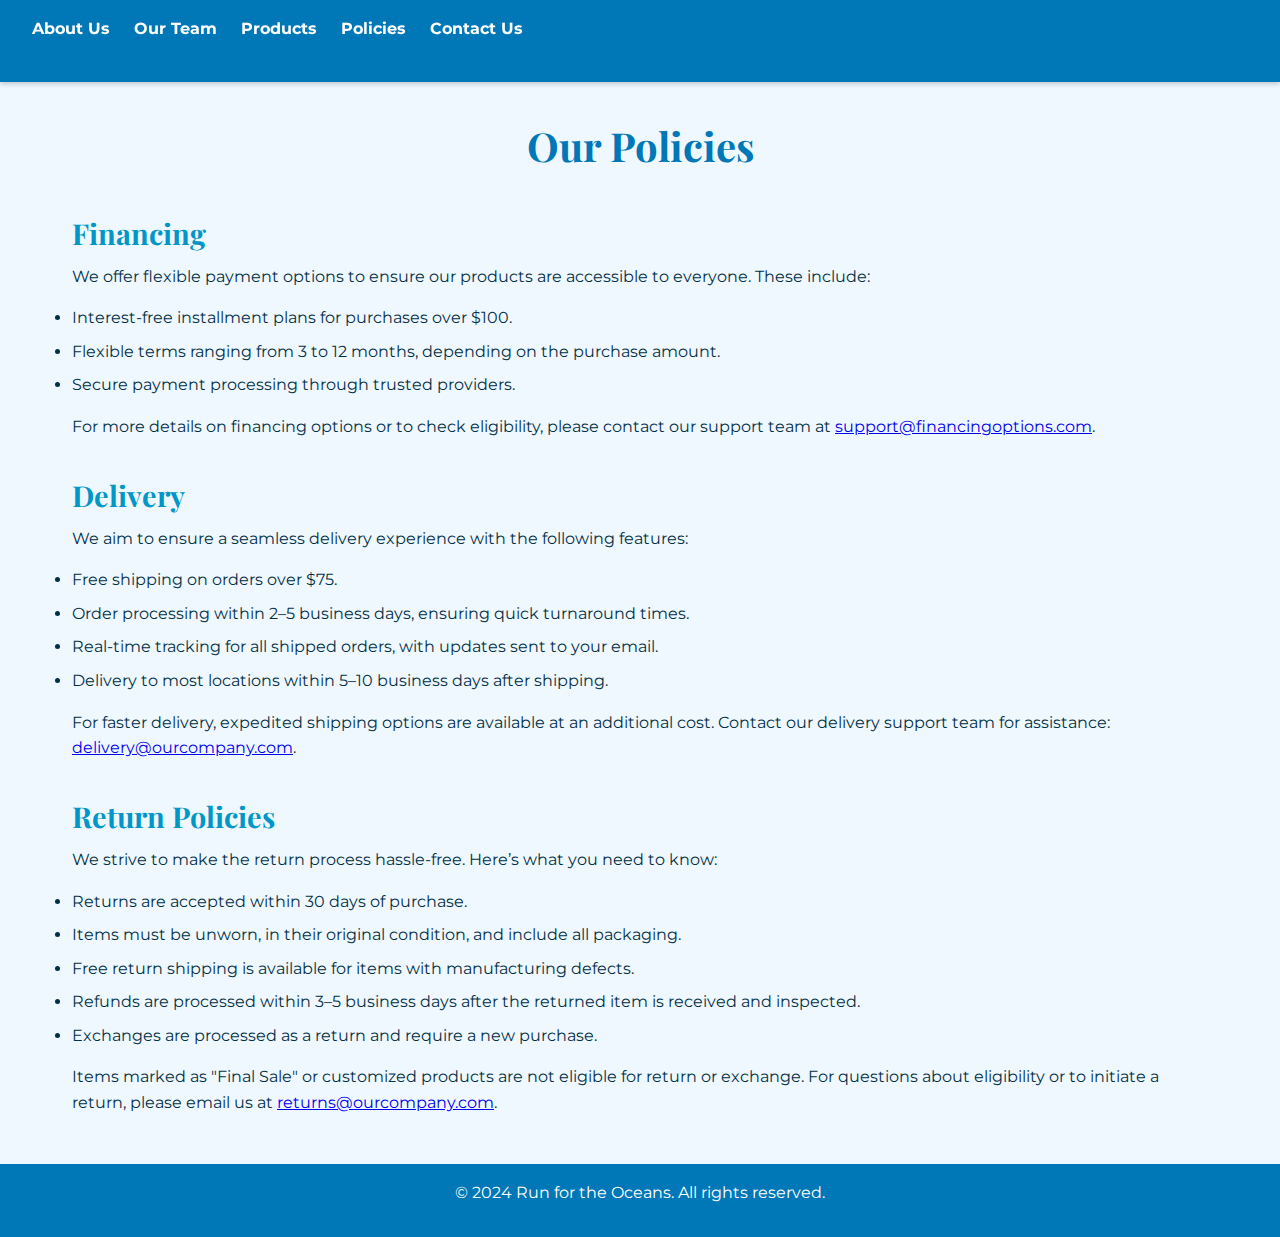
<file: policies.html>
<!DOCTYPE html>
<html lang="en">

<head>
  <meta charset="UTF-8">
  <meta name="viewport" content="width=device-width, initial-scale=1.0">
  <title>Policies - Run for the Oceans</title>
  <link rel="stylesheet" href="style.css">
</head>

<body>
  <header>
    <nav>
      <ul>
        <li><a href="index.html">About Us</a></li>
        <li><a href="employees.html">Our Team</a></li>
        <li><a href="products.html">Products</a></li>
        <li><a href="policies.html">Policies</a></li>
        <li><a href="contact_us.html">Contact Us</a></li>
      </ul>
    </nav>
  </header>
  <main>
    <section id="policies">
      <h2>Our Policies</h2>

      <h3>Financing</h3>
<p>
  We offer flexible payment options to ensure our products are accessible to everyone. These include:
</p>
<ul>
  <li>Interest-free installment plans for purchases over $100.</li>
  <li>Flexible terms ranging from 3 to 12 months, depending on the purchase amount.</li>
  <li>Secure payment processing through trusted providers.</li>
</ul>
<p>
  For more details on financing options or to check eligibility, please contact our support team at 
  <a href="mailto:support@financingoptions.com?subject=Financing Inquiry">support@financingoptions.com</a>.
</p>

<h3>Delivery</h3>
<p>
  We aim to ensure a seamless delivery experience with the following features:
</p>
<ul>
  <li>Free shipping on orders over $75.</li>
  <li>Order processing within 2–5 business days, ensuring quick turnaround times.</li>
  <li>Real-time tracking for all shipped orders, with updates sent to your email.</li>
  <li>Delivery to most locations within 5–10 business days after shipping.</li>
</ul>
<p>
  For faster delivery, expedited shipping options are available at an additional cost. Contact our delivery support team for assistance: 
  <a href="mailto:delivery@ourcompany.com?subject=Delivery Inquiry">delivery@ourcompany.com</a>.

</p>
<h3>Return Policies</h3>
<p>
  We strive to make the return process hassle-free. Here’s what you need to know:
</p>
<ul>
  <li>Returns are accepted within 30 days of purchase.</li>
  <li>Items must be unworn, in their original condition, and include all packaging.</li>
  <li>Free return shipping is available for items with manufacturing defects.</li>
  <li>Refunds are processed within 3–5 business days after the returned item is received and inspected.</li>
  <li>Exchanges are processed as a return and require a new purchase.</li>
</ul>
<p>
  Items marked as "Final Sale" or customized products are not eligible for return or exchange. 
  For questions about eligibility or to initiate a return, please email us at 
  <a href="mailto:returns@ourcompany.com?subject=Return Inquiry">returns@ourcompany.com</a>.
</p>

    </section>
  </main>
  <footer>
    <p>© 2024 Run for the Oceans. All rights reserved.</p>
  </footer>
</body>
</file>
<file: style.css>
/* Importing stylish Google Fonts */
@import url('https://fonts.googleapis.com/css2?family=Montserrat:wght@400;700&family=Playfair+Display:wght@400;700&display=swap');

/* Root variables for easy customization */
:root {
    --primary-color: #0077b6; /* Ocean Blue */
    --secondary-color: #0096c7; /* Aqua */
    --accent-color: #ffdd59; /* Sunset Yellow */
    --bg-color: #f0f8ff; /* Light Aqua */
    --font-primary: 'Montserrat', sans-serif;
    --font-secondary: 'Playfair Display', serif;
    --text-color: #023047;
    --hover-color: #ff6b6b;
}

/* Resetting default styles */
* {
    margin: 0;
    padding: 0;
    box-sizing: border-box;
}

body {
    font-family: var(--font-primary);
    background-color: var(--bg-color);
    color: var(--text-color);
    line-height: 1.6;
}

/* Header */
header {
    background: var(--primary-color);
    color: #fff;
    padding: 1rem 2rem;
    display: flex;
    justify-content: space-between;
    align-items: center;
    position: sticky;
    top: 0;
    z-index: 1000;
    box-shadow: 0 2px 5px rgba(0, 0, 0, 0.2);
}

header h1.main-title {
    font-family: var(--font-secondary);
    font-size: 2rem;
    letter-spacing: 2px;
    text-shadow: 2px 2px 4px rgba(0, 0, 0, 0.3);
}

nav ul {
    display: flex;
    list-style: none;
    gap: 1.5rem;
}

nav ul li a {
    text-decoration: none;
    color: #fff;
    font-weight: bold;
    transition: color 0.3s ease;
}

nav ul li a:hover {
    color: var(--hover-color);
}

/* Main Content */
main {
    padding: 2rem;
    max-width: 1200px;
    margin: 0 auto;
}

h2 {
    font-family: var(--font-secondary);
    font-size: 2.5rem;
    color: var(--primary-color);
    text-align: center;
    margin-bottom: 1rem;
}

h3 {
    font-family: var(--font-secondary);
    font-size: 1.8rem;
    color: var(--secondary-color);
    margin-top: 2rem;
    margin-bottom: 0.5rem;
}

p, ul {
    font-size: 1rem;
    margin-bottom: 1rem;
}

ul li {
    margin-bottom: 0.5rem;
}

/* Buttons */
button, a.button {
    background: var(--accent-color);
    color: var(--text-color);
    font-family: var(--font-primary);
    padding: 0.8rem 1.5rem;
    border: none;
    border-radius: 5px;
    font-size: 1rem;
    cursor: pointer;
    transition: all 0.3s ease;
    text-decoration: none;
    display: inline-block;
}

button:hover, a.button:hover {
    background: var(--hover-color);
    color: #fff;
}

/* Footer */
footer {
    background: var(--primary-color);
    color: #fff;
    text-align: center;
    padding: 1rem;
    font-size: 0.9rem;
}

/* Hover and Interactive Effects */
section:hover {
    background: rgba(0, 150, 199, 0.1);
    transition: background 0.3s ease-in-out;
}

/* Styling specific elements */
#about strong, #products strong {
    color: var(--secondary-color);

}

.employee h3 {
    font-family: var(--font-secondary);
    color: var(--primary-color);
    margin-bottom: 0.3rem;
}

.employee p {
    font-size: 0.9rem;
    color: var(--text-color);
}

/* Responsive Design */
@media (max-width: 768px) {
    nav ul {
        flex-direction: column;
        gap: 1rem;
    }

    h2, h3 {
        font-size: 2rem;
    }

    p, ul {
        font-size: 0.9rem;
    }

    button, a.button {
        font-size: 0.9rem;
    }
img {
    margin: 15px;
}

}
</file>
